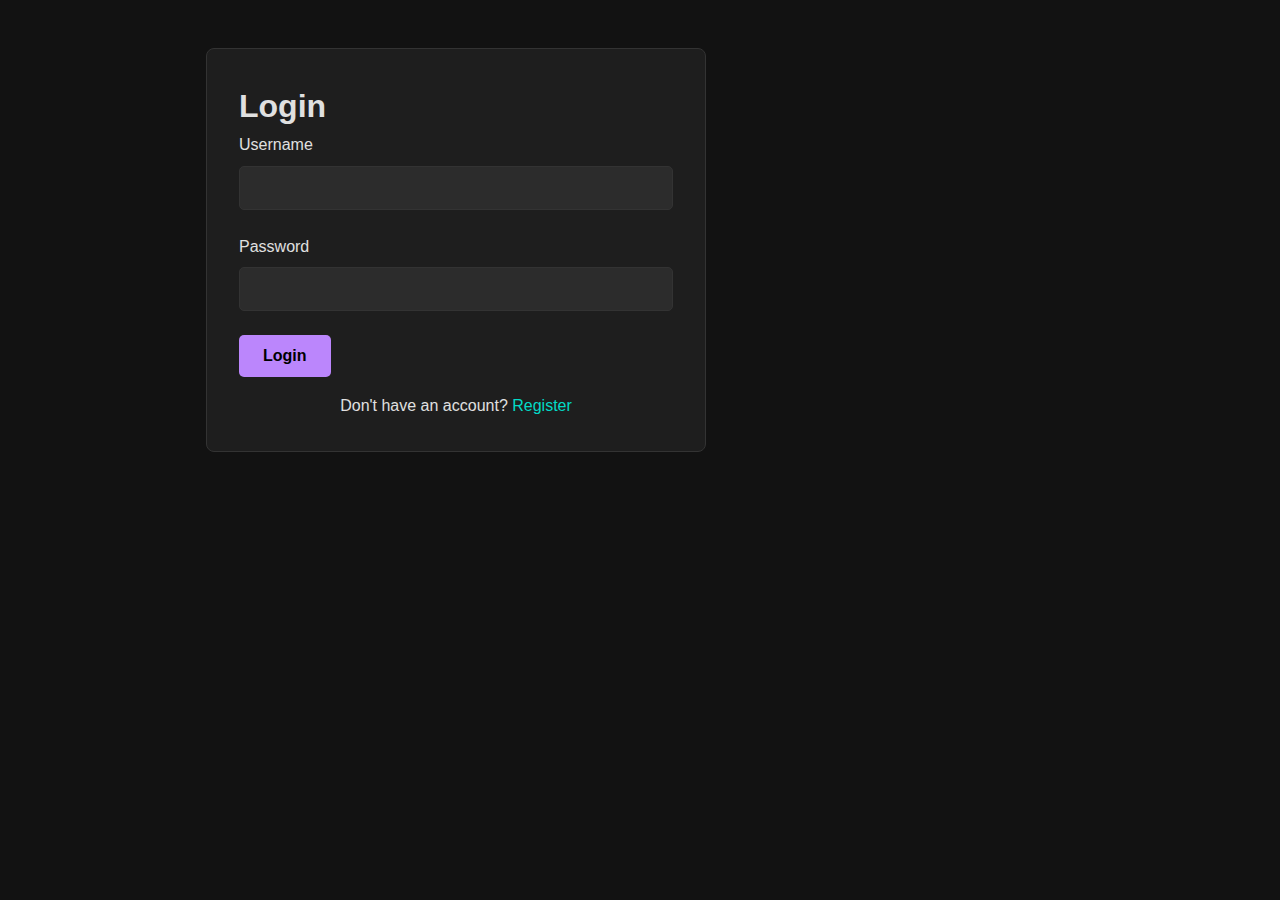
<file: frontend/index.html>
<!DOCTYPE html>
<html lang="en">
<head>
    <meta charset="UTF-8">
    <meta name="viewport" content="width=device-width, initial-scale=1.0">
    <title>Login / Register - BRO</title>
    <link rel="stylesheet" href="css/main.css">
</head>
<body>

    <div class="container">
        <div id="login-view" class="form-container">
            <h1>Login</h1>
            <form id="login-form">
                <div class="form-group">
                    <label for="login-username">Username</label>
                    <input type="text" id="login-username" required>
                </div>
                <div class="form-group">
                    <label for="login-password">Password</label>
                    <input type="password" id="login-password" required>
                </div>
                <button type="submit" class="btn btn-primary">Login</button>
                <p id="login-error" class="error-message"></p>
            </form>
            <p class="auth-toggle">Don't have an account? <a href="#" id="show-register">Register</a></p>
        </div>

        <div id="register-view" class="form-container" style="display: none;">
            <h1>Register</h1>
            <form id="register-form">
                <div class="form-group">
                    <label for="register-username">Username</label>
                    <input type="text" id="register-username" required>
                </div>
                <div class="form-group">
                    <label for="register-email">Email</label>
                    <input type="email" id="register-email" required>
                </div>
                <div class="form-group">
                    <label for="register-password">Password</label>
                    <input type="password" id="register-password" required>
                </div>
                <button type="submit" class="btn btn-primary">Register</button>
                <p id="register-error" class="error-message"></p>
            </form>
            <p class="auth-toggle">Already have an account? <a href="#" id="show-login">Login</a></p>
        </div>
    </div>

    <script src="js/api.js"></script>
    <script src="js/auth.js"></script>
</body>
</html>
</file>
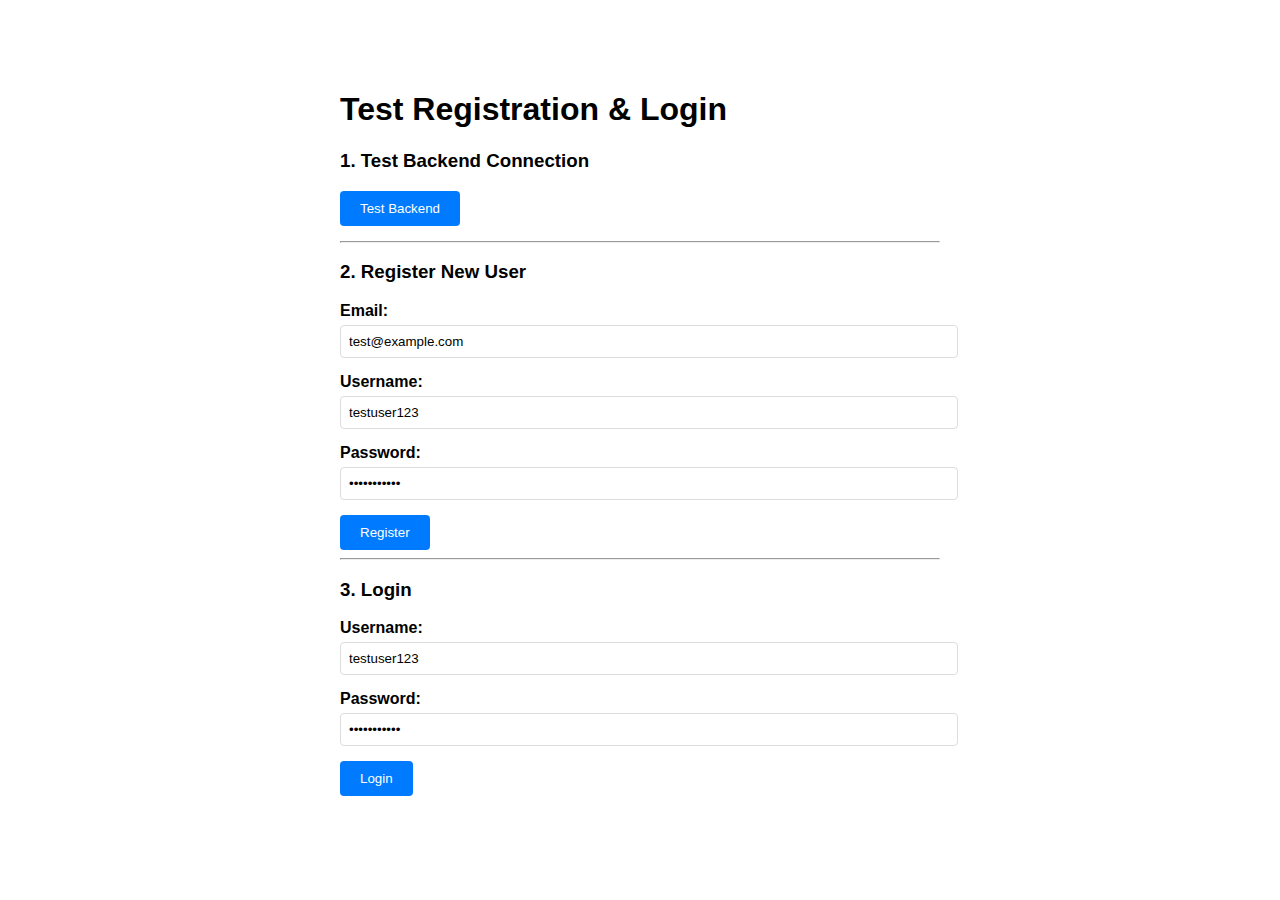
<file: frontend/test.html>
<!DOCTYPE html>
<html lang="en">
<head>
    <meta charset="UTF-8">
    <meta name="viewport" content="width=device-width, initial-scale=1.0">
    <title>Test Registration</title>
    <style>
        body {
            font-family: Arial, sans-serif;
            max-width: 600px;
            margin: 50px auto;
            padding: 20px;
        }
        .form-group {
            margin-bottom: 15px;
        }
        label {
            display: block;
            margin-bottom: 5px;
            font-weight: bold;
        }
        input {
            width: 100%;
            padding: 8px;
            border: 1px solid #ddd;
            border-radius: 4px;
        }
        button {
            background: #007bff;
            color: white;
            padding: 10px 20px;
            border: none;
            border-radius: 4px;
            cursor: pointer;
        }
        button:hover {
            background: #0056b3;
        }
        .result {
            margin-top: 20px;
            padding: 15px;
            border-radius: 4px;
        }
        .success {
            background: #d4edda;
            color: #155724;
        }
        .error {
            background: #f8d7da;
            color: #721c24;
        }
        .info {
            background: #d1ecf1;
            color: #0c5460;
        }
    </style>
</head>
<body>
    <h1>Test Registration & Login</h1>
    
    <div class="form-group">
        <h3>1. Test Backend Connection</h3>
        <button onclick="testBackend()">Test Backend</button>
    </div>

    <hr>

    <h3>2. Register New User</h3>
    <form id="registerForm">
        <div class="form-group">
            <label>Email:</label>
            <input type="email" id="regEmail" value="test@example.com" required>
        </div>
        <div class="form-group">
            <label>Username:</label>
            <input type="text" id="regUsername" value="testuser123" required>
        </div>
        <div class="form-group">
            <label>Password:</label>
            <input type="password" id="regPassword" value="password123" required>
        </div>
        <button type="submit">Register</button>
    </form>

    <hr>

    <h3>3. Login</h3>
    <form id="loginForm">
        <div class="form-group">
            <label>Username:</label>
            <input type="text" id="loginUsername" value="testuser123" required>
        </div>
        <div class="form-group">
            <label>Password:</label>
            <input type="password" id="loginPassword" value="password123" required>
        </div>
        <button type="submit">Login</button>
    </form>

    <div id="result"></div>

    <script>
        const API_BASE_URL = 'https://bro-app-backend.fly.dev';

        function showResult(message, type = 'info') {
            const resultDiv = document.getElementById('result');
            resultDiv.className = `result ${type}`;
            resultDiv.innerHTML = message;
        }

        async function testBackend() {
            showResult('Testing backend connection...', 'info');
            try {
                const response = await fetch(API_BASE_URL);
                const data = await response.json();
                showResult(`✅ Backend is alive!<br>Response: ${JSON.stringify(data)}`, 'success');
            } catch (error) {
                showResult(`❌ Backend connection failed!<br>Error: ${error.message}`, 'error');
            }
        }

        document.getElementById('registerForm').addEventListener('submit', async (e) => {
            e.preventDefault();
            
            const email = document.getElementById('regEmail').value;
            const username = document.getElementById('regUsername').value;
            const password = document.getElementById('regPassword').value;

            showResult('Registering...', 'info');

            try {
                const response = await fetch(`${API_BASE_URL}/auth/register`, {
                    method: 'POST',
                    headers: {
                        'Content-Type': 'application/json'
                    },
                    body: JSON.stringify({ email, username, password })
                });

                const data = await response.json();

                if (response.ok) {
                    showResult(`✅ Registration successful!<br>${JSON.stringify(data)}`, 'success');
                } else {
                    showResult(`❌ Registration failed!<br>Status: ${response.status}<br>Error: ${data.error}`, 'error');
                }
            } catch (error) {
                showResult(`❌ Network error!<br>${error.message}<br><br>Check console for CORS errors.`, 'error');
                console.error('Full error:', error);
            }
        });

        document.getElementById('loginForm').addEventListener('submit', async (e) => {
            e.preventDefault();
            
            const username = document.getElementById('loginUsername').value;
            const password = document.getElementById('loginPassword').value;

            showResult('Logging in...', 'info');

            try {
                const response = await fetch(`${API_BASE_URL}/auth/login`, {
                    method: 'POST',
                    headers: {
                        'Content-Type': 'application/json'
                    },
                    body: JSON.stringify({ username, password })
                });

                const data = await response.json();

                if (response.ok) {
                    showResult(`✅ Login successful!<br>Token: ${data.token.substring(0, 20)}...<br>Username: ${data.username}`, 'success');
                } else {
                    showResult(`❌ Login failed!<br>Status: ${response.status}<br>Error: ${data.error}`, 'error');
                }
            } catch (error) {
                showResult(`❌ Network error!<br>${error.message}<br><br>Check console for CORS errors.`, 'error');
                console.error('Full error:', error);
            }
        });
    </script>
</body>
</html>
</file>
<file: frontend/css/main.css>
/* --- Global & Setup --- */
:root {
    --bg-color: #121212;
    --surface-color: #1e1e1e;
    --primary-color: #bb86fc;
    --primary-variant: #3700b3;
    --secondary-color: #03dac6;
    --text-color: #e0e0e0;
    --text-muted: #888;
    --error-color: #cf6679;
    --border-color: #333;
}

* {
    box-sizing: border-box;
    margin: 0;
    padding: 0;
}

body {
    font-family: -apple-system, BlinkMacSystemFont, "Segoe UI", Roboto, Helvetica, Arial, sans-serif;
    background-color: var(--bg-color);
    color: var(--text-color);
    line-height: 1.6;
    display: flex;
    flex-direction: column;
    min-height: 100vh;
}

.container {
    max-width: 900px;
    margin: 2rem auto;
    padding: 1rem;
    width: 95%;
}

a {
    color: var(--secondary-color);
    text-decoration: none;
}
a:hover {
    text-decoration: underline;
}

/* --- Header / Nav --- */
nav.main-nav {
    background: var(--surface-color);
    padding: 1rem;
    border-bottom: 1px solid var(--border-color);
}
nav.main-nav .container {
    display: flex;
    justify-content: space-between;
    align-items: center;
    margin: 0 auto;
    padding: 0;
}
.logo {
    font-size: 1.5rem;
    font-weight: bold;
    color: var(--primary-color);
}
.nav-links {
    display: flex;
    gap: 1.5rem;
}
.nav-links a, .nav-links button {
    color: var(--text-color);
    background: none;
    border: none;
    cursor: pointer;
    font-size: 1rem;
}
.nav-links a:hover, .nav-links button:hover {
    color: var(--secondary-color);
}


/* --- Forms & Inputs --- */
.form-container {
    background: var(--surface-color);
    padding: 2rem;
    border-radius: 8px;
    max-width: 500px;
    border: 1px solid var(--border-color);
}

.form-group {
    margin-bottom: 1.5rem;
}

.form-group label {
    display: block;
    margin-bottom: 0.5rem;
    font-weight: 500;
}

.form-group input,
.form-group textarea,
.form-group select {
    width: 100%;
    padding: 0.75rem;
    background: #2c2c2c;
    border: 1px solid var(--border-color);
    border-radius: 5px;
    color: var(--text-color);
    font-size: 1rem;
}

.form-group textarea {
    min-height: 120px;
    resize: vertical;
}

.btn {
    display: inline-block;
    padding: 0.75rem 1.5rem;
    border: none;
    border-radius: 5px;
    cursor: pointer;
    font-size: 1rem;
    font-weight: bold;
    transition: background-color 0.2s ease;
}

.btn-primary {
    background-color: var(--primary-color);
    color: #000;
}
.btn-primary:hover {
    background-color: #a06ce0;
}

.btn-secondary {
    background-color: var(--secondary-color);
    color: #000;
}
.btn-secondary:hover {
    background-color: #02b09e;
}

.btn-danger {
    background-color: var(--error-color);
    color: #000;
}

.error-message {
    color: var(--error-color);
    margin-top: 1rem;
    text-align: center;
}

.auth-toggle {
    text-align: center;
    margin-top: 1rem;
}

/* --- Card Layout (Dashboard) --- */
.profile-grid {
    display: grid;
    grid-template-columns: repeat(auto-fill, minmax(280px, 1fr));
    gap: 1.5rem;
}

.profile-card {
    background: var(--surface-color);
    border: 1px solid var(--border-color);
    border-radius: 8px;
    overflow: hidden;
    transition: transform 0.2s ease;
}
.profile-card:hover {
    transform: translateY(-5px);
}
.profile-card img {
    width: 100%;
    height: 200px;
    object-fit: cover;
    background-color: #333;
}
.profile-card-body {
    padding: 1rem;
}
.profile-card-body h3 {
    color: var(--primary-color);
    margin-bottom: 0.5rem;
}
.profile-card-body p {
    color: var(--text-muted);
    font-size: 0.9rem;
    margin-bottom: 1rem;
    height: 3.6em; /* 3 lines of text */
    overflow: hidden;
    text-overflow: ellipsis;
}

/* --- Profile Page --- */
.profile-header {
    display: flex;
    gap: 2rem;
    align-items: flex-start;
    padding-bottom: 2rem;
    border-bottom: 1px solid var(--border-color);
}
.profile-photos {
    flex: 1;
    display: grid;
    grid-template-columns: 1fr;
    gap: 10px;
}
.profile-photos img {
    width: 100%;
    border-radius: 8px;
    object-fit: cover;
}
.profile-info {
    flex: 2;
}
.profile-info h1 {
    font-size: 2.5rem;
    color: var(--primary-color);
}
.profile-info-bio {
    margin: 1rem 0;
}
.ratings-summary {
    background: #252525;
    padding: 1rem;
    border-radius: 8px;
}
.rating-item {
    display: flex;
    justify-content: space-between;
    margin-bottom: 0.5rem;
    font-size: 0.9rem;
}
.rating-item span:first-child {
    font-weight: 500;
    text-transform: capitalize;
}

/* --- Experiences Section --- */
.experiences-section, .forms-section {
    margin-top: 2rem;
    padding-top: 2rem;
    border-top: 1px solid var(--border-color);
}
.experience-post {
    background: var(--surface-color);
    padding: 1.5rem;
    border: 1px solid var(--border-color);
    border-radius: 8px;
    margin-bottom: 1.5rem;
}
.experience-meta {
    font-size: 0.85rem;
    color: var(--text-muted);
    margin-bottom: 1rem;
}
.experience-meta span {
    color: var(--secondary-color);
}
.experience-votes {
    margin-top: 1rem;
    display: flex;
    gap: 1rem;
    align-items: center;
    font-size: 0.9rem;
}
.vote-btn {
    background: none;
    border: 1px solid var(--border-color);
    color: var(--text-color);
    padding: 5px 10px;
    border-radius: 5px;
    cursor: pointer;
}
.vote-btn:hover {
    background: #333;
}

.rating-form-grid {
    display: grid;
    grid-template-columns: 1fr 1fr;
    gap: 1rem;
}

/* --- Redeem Call Page --- */
#video-call-container {
    display: flex;
    flex-direction: column;
    height: calc(100vh - 100px);
}
#woman-video-container {
    flex-grow: 1;
    background: #000;
    position: relative;
    display: flex;
    justify-content: center;
    align-items: center;
}
#remote-video {
    width: 100%;
    max-height: 100%;
}
#local-video {
    width: 200px;
    position: absolute;
    bottom: 20px;
    right: 20px;
    border: 2px solid var(--border-color);
    border-radius: 8px;
}
#call-status {
    position: absolute;
    top: 20px;
    left: 20px;
    background: rgba(0,0,0,0.5);
    padding: 10px;
    border-radius: 5px;
}
/* Men are silent observers, so their local video is hidden */
.observer-view #local-video {
    display: none;
}
.observer-view #woman-video-container {
    text-align: center;
    color: var(--text-muted);
}
</file>
